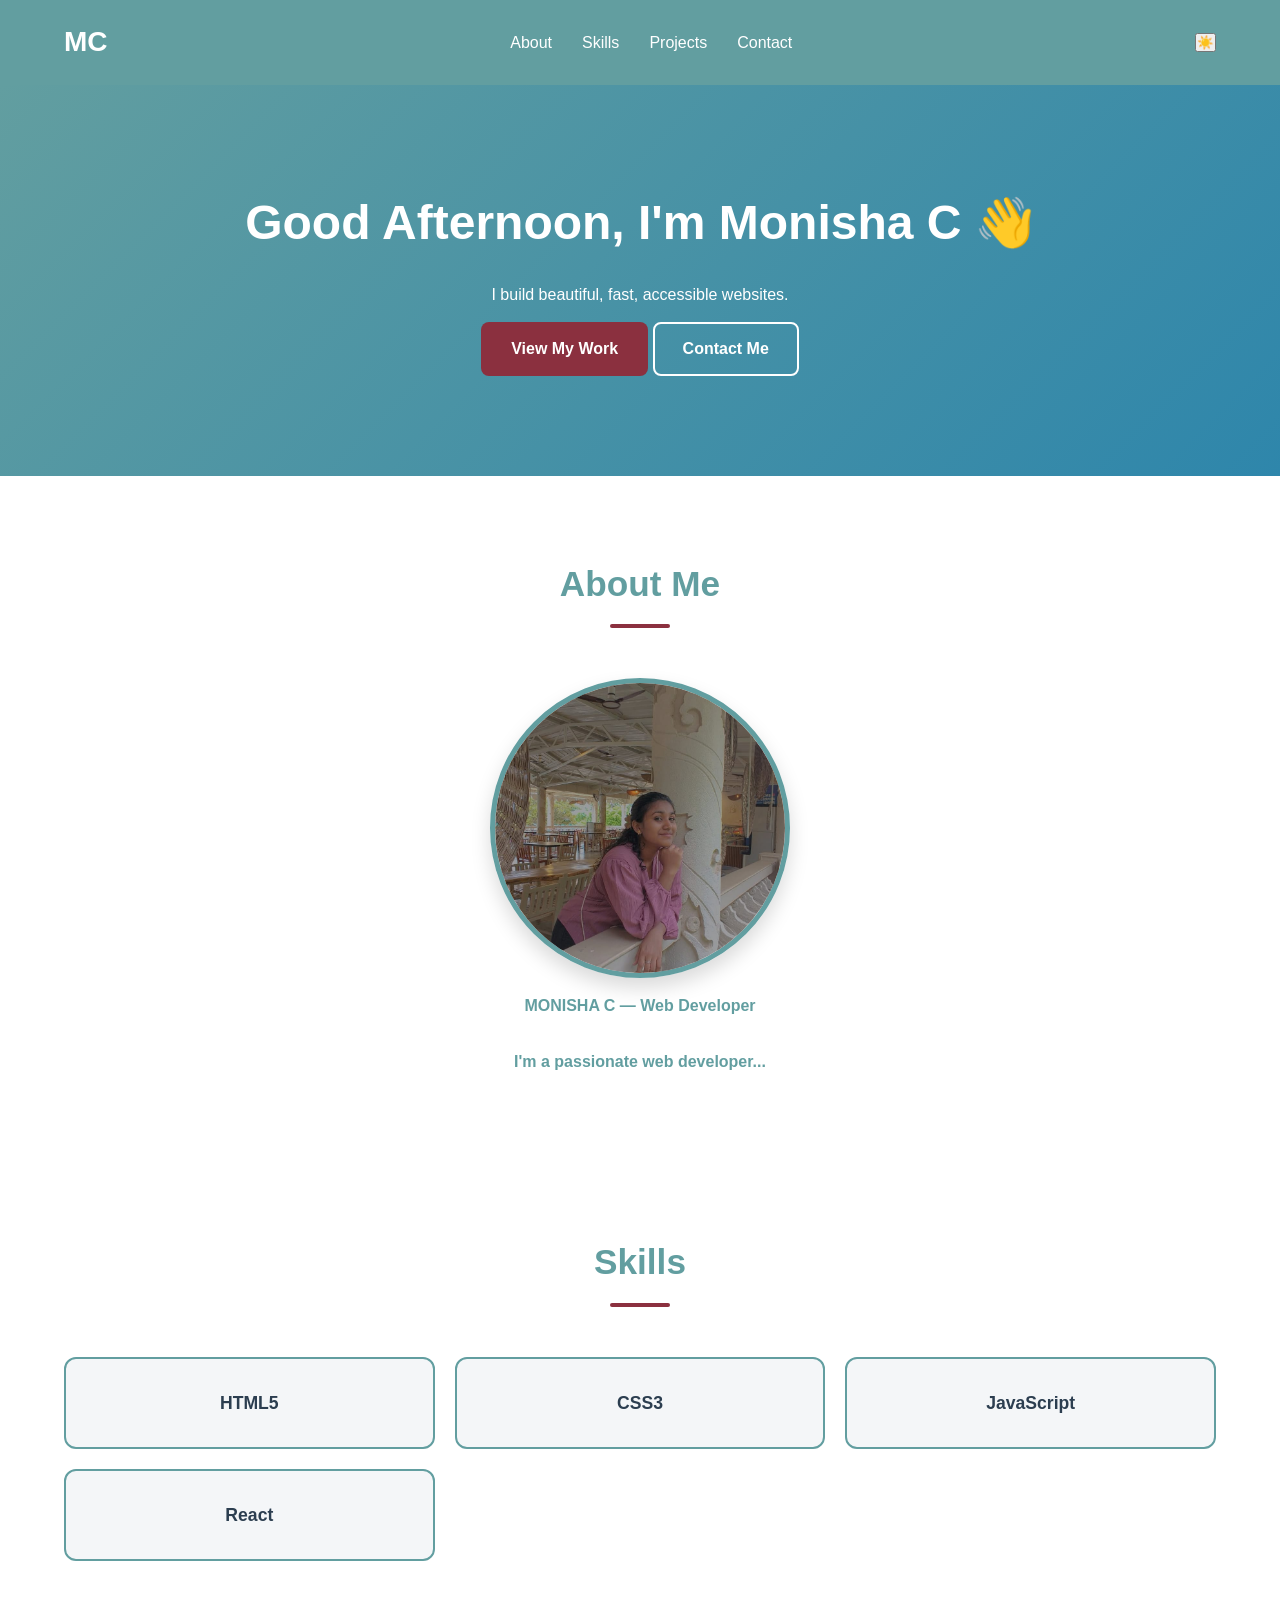
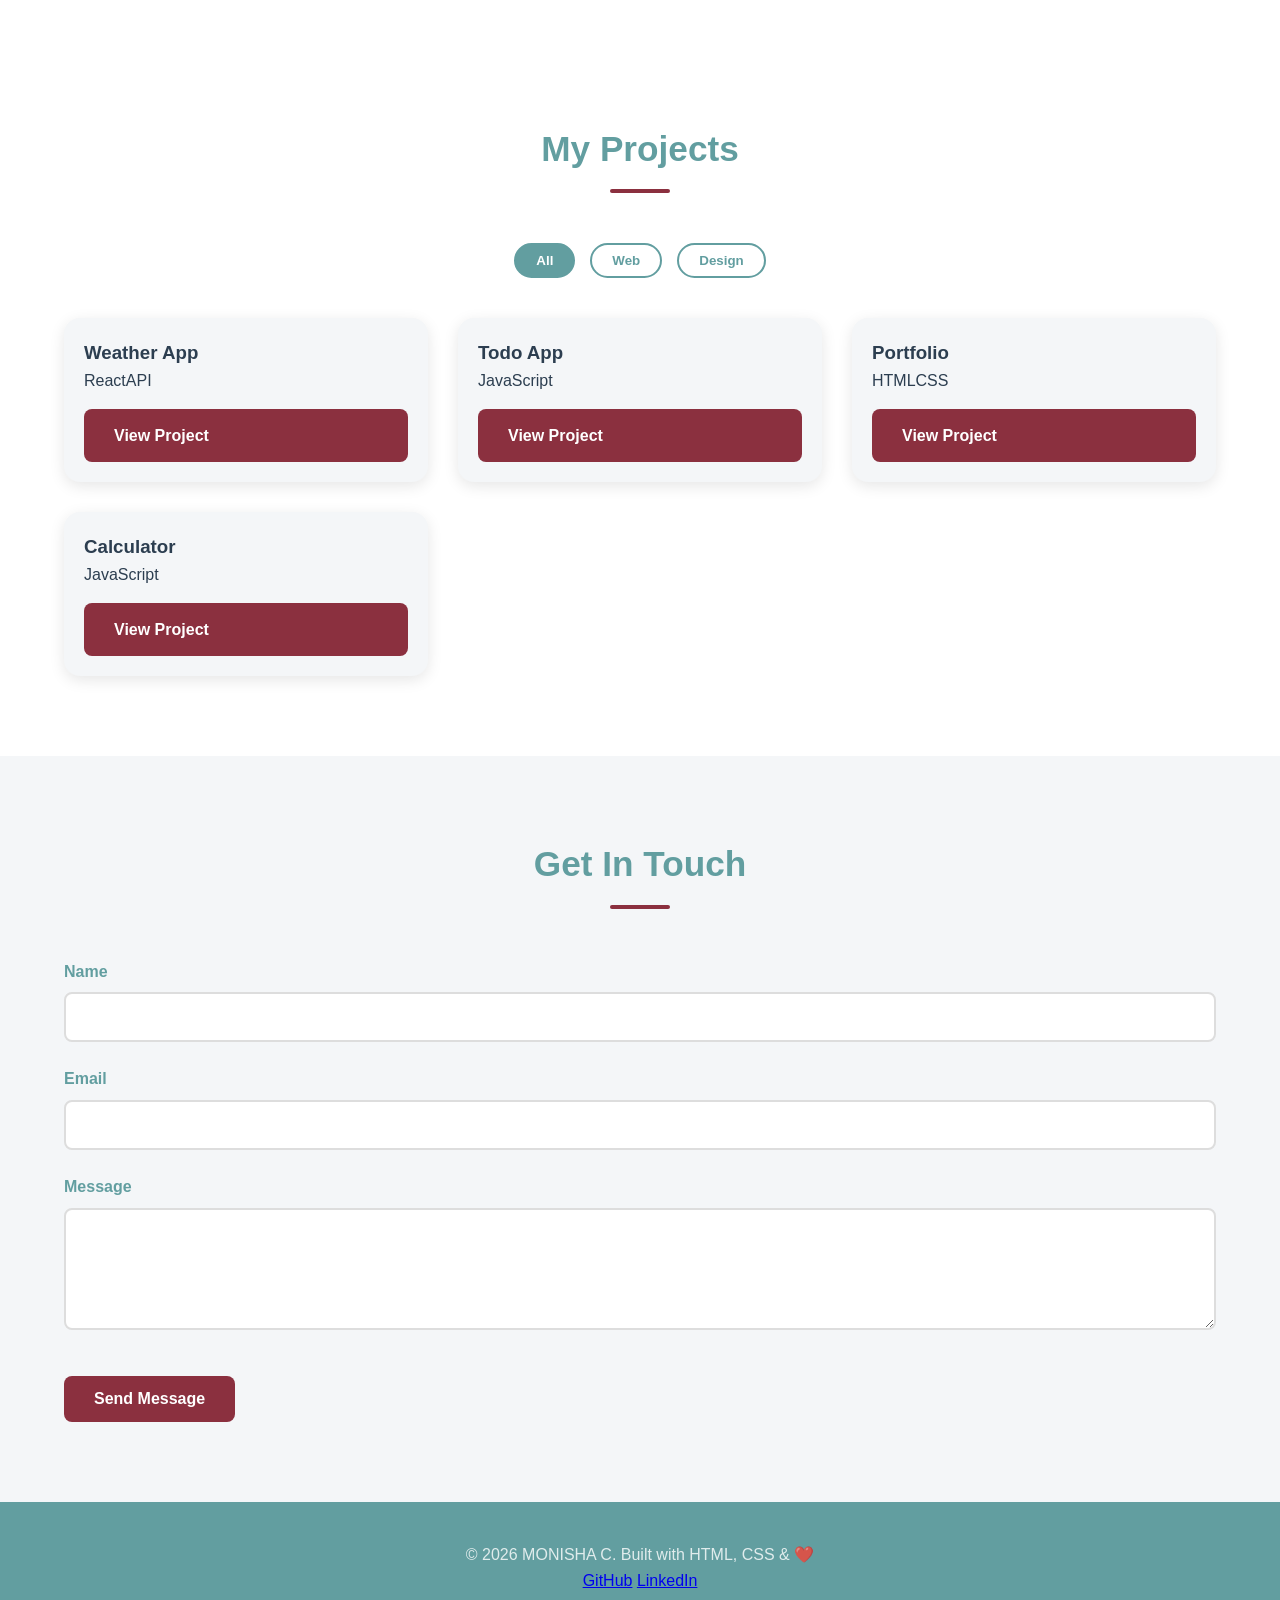
<file: index.html>
<!DOCTYPE html>
<html lang="en">
<head>
    <meta charset="UTF-8">
    <meta name="viewport" content="width=device-width, initial-scale=1.0">
    <title>MONISHA C | Web Developer</title>
    <meta name="description" content="Portfolio of MONISHA C, web developer">
    <meta property="og:title" content="MONISHA C | Web Developer">
    <meta property="og:image" content="preview.jpg">
    <link rel="icon" href="pictures/favicon.png">
    <link rel="stylesheet" href="styles.css">  <!-- Ready for Day 5! -->
</head>
<body>
 
    <!-- HEADER + NAVIGATION -->
    <header class="site-header">
        <nav class="navbar">
            <div class="logo">MC</div>
            <ul class="nav-links">
                <li><a href="#about">About</a></li>
                <li><a href="#skills">Skills</a></li>
                <li><a href="#projects">Projects</a></li>
                <li><a href="#contact">Contact</a></li>
            </ul>
                            <!-- FOR DARK MODE -->
            <button class="theme-toggle" aria-label="Toggle Dark Mode" title="Toggle Dark Mode">
                🌙
            </button>
            <!-- Mobile Menu -->
                <button
                    class="menu-toggle"
                    aria-label="Toggle Navigation"
                    aria-expanded="false">
                    ☰
                </button>
        </nav>
    </header>
 
    <!-- MAIN CONTENT -->
    <main>
 
        <!-- HERO SECTION -->
        <section class="hero-section">
            <h1>Hi, I'm <span class="highlight">MONISHA C</span> 👋</h1>
             <p class="tagline">I build beautiful, fast, accessible websites.</p>
            <div class="hero-buttons">
                <a href="#projects" class="btn btn-primary">View My Work</a>
                <a href="#contact" class="btn btn-secondary">Contact Me</a>
            </div>
        </section>
 
        <!-- ABOUT SECTION -->
        <section id="about" class="about-section">
            <h2>About Me</h2>
            <div class="about-content">
                <figure class="profile-figure">
                    <img src="pictures/profile.jpeg" alt="MONISHA C profile photo" width="300">
                    <figcaption>MONISHA C — Web Developer</figcaption>
                </figure>
                <div class="about-text">
                    <p>I'm a passionate web developer...</p>
                </div>
            </div>
        </section>
 
        <!-- SKILLS SECTION -->
        <section id="skills" class="skills-section">
            <h2>Skills</h2>
            <div class="skills-grid">
                <div class="skill-item" data-level="90">HTML5</div>
                <div class="skill-item" data-level="80">CSS3</div>
                <div class="skill-item" data-level="75">JavaScript</div>
                <div class="skill-item" data-level="65">React</div>
            </div>
        </section>
 
        <!-- PROJECTS SECTION -->
        <section id="projects" class="projects-section">
            <h2>My Projects</h2>
            <div class= "project-filters">
                <!--The data-filter attribute is what our JS will read-->
                <button class="filter-btn active " data-filter="all">All</button>
                <button class="filter-btn " data-filter="web">Web</button>
                <button class="filter-btn " data-filter="design">Design</button>
            </div>
            <div class="projects-grid">
                <article class="project-card" data-category="web">
                    <img src="./pictures/weather.jpg" alt="Weather App screenshot">
                    <div class="project-card-body">
                        <h3>Weather App</h3>
                    <p>Real-time weather dashboard using OpenWeather API</p>
                    <div class="project-tags">
                        <span class="tag">React</span>
                        <span class="tag">API</span>
                    </div>
                    <a href="#" class="btn btn-primary">Live Demo</a>
                    <a href="#" class="btn btn-primary">GitHub</a>
                    </div>
                </article>      
                <article class="project-card" data-category="web">
                    <img src="./pictures/todo_app.jpg" alt="Todo App screenshot">
                    <div class="project-card-body">
                        <h3>Todo App</h3>
                    <p>Simple and efficient todo list application</p>
                    <div class="project-tags">
                        <span class="tag">JavaScript</span>
                        <span class="tag">API</span>
                    </div>
                    <a href="#" class="btn btn-primary">Live Demo</a>
                    <a href="#" class="btn btn-primary">GitHub</a>
                    </div>
                </article> 
                <article class="project-card" data-category="web">
                    <img src="./pictures/portfolio.png" alt="Portfolio screenshot">
                    <div class="project-card-body">
                        <h3>Portfolio</h3>
                    <p>Personal portfolio website showcasing projects and skills</p>
                    <div class="project-tags">
                        <span class="tag">HTML</span>
                        <span class="tag">CSS</span>
                    </div>
                     <a href="#" class="btn btn-primary">Live Demo</a>
                    <a href="#" class="btn btn-primary">GitHub</a>
                    </div>
                </article> 
                <article class="project-card" data-category="web">
                    <img src="./pictures/calcii.png" alt="Calculator screenshot">
                    <div class="project-card-body">
                        <h3>Calculator</h3>
                    <p>Simple and efficient calculator application</p>
                    <div class="project-tags">
                        <span class="tag">JavaScript</span>
                        <span class="tag">API</span>
                    </div>
                     <a href="#" class="btn btn-primary">Live Demo</a>
                    <a href="#" class="btn btn-primary">GitHub</a>
                    </div>
                </article>           
            </div>
        </section>
 
        <!-- CONTACT SECTION -->
        <section id="contact" class="contact-section">
            <h2>Get In Touch</h2>
            <form id="contact-form" action="#" method="POST" novalidate>
                <div class="form-group">
                    <label for="name">Name</label>
                    <input type="text" id="name" name="name" required>
                </div>
                <div class="form-group">
                    <label for="email">Email</label>
                    <input type="email" id="email" name="email" required>
                </div>
                <div class="form-group">
                    <label for="message">Message</label>
                    <textarea id="message" name="message" rows="5" required></textarea>
                </div>
                <button type="submit" class="btn btn-primary">Send Message</button>
            </form>
        </section>
 
    </main>
 
    <!-- FOOTER -->
  <footer class="site-footer">
    <p>
        &copy; <span class="footer-year">2007</span> MONISHA C.
        Built with HTML, CSS & ❤️
    </p>

    <nav aria-label="Social links">
        <a href="https://github.com/monishaachar11/Portfolio_Website_MONISHA" target="_blank">GitHub</a>
        <a href="https://www.linkedin.com/in/monisha-achar-c-6a63623b0/" target="_blank">LinkedIn</a>
    </nav>
 </footer>

 
<!-- JavaScript will go here from Day 8! -->
    <script src="script.js"></script>
</body>
</html>
</file>
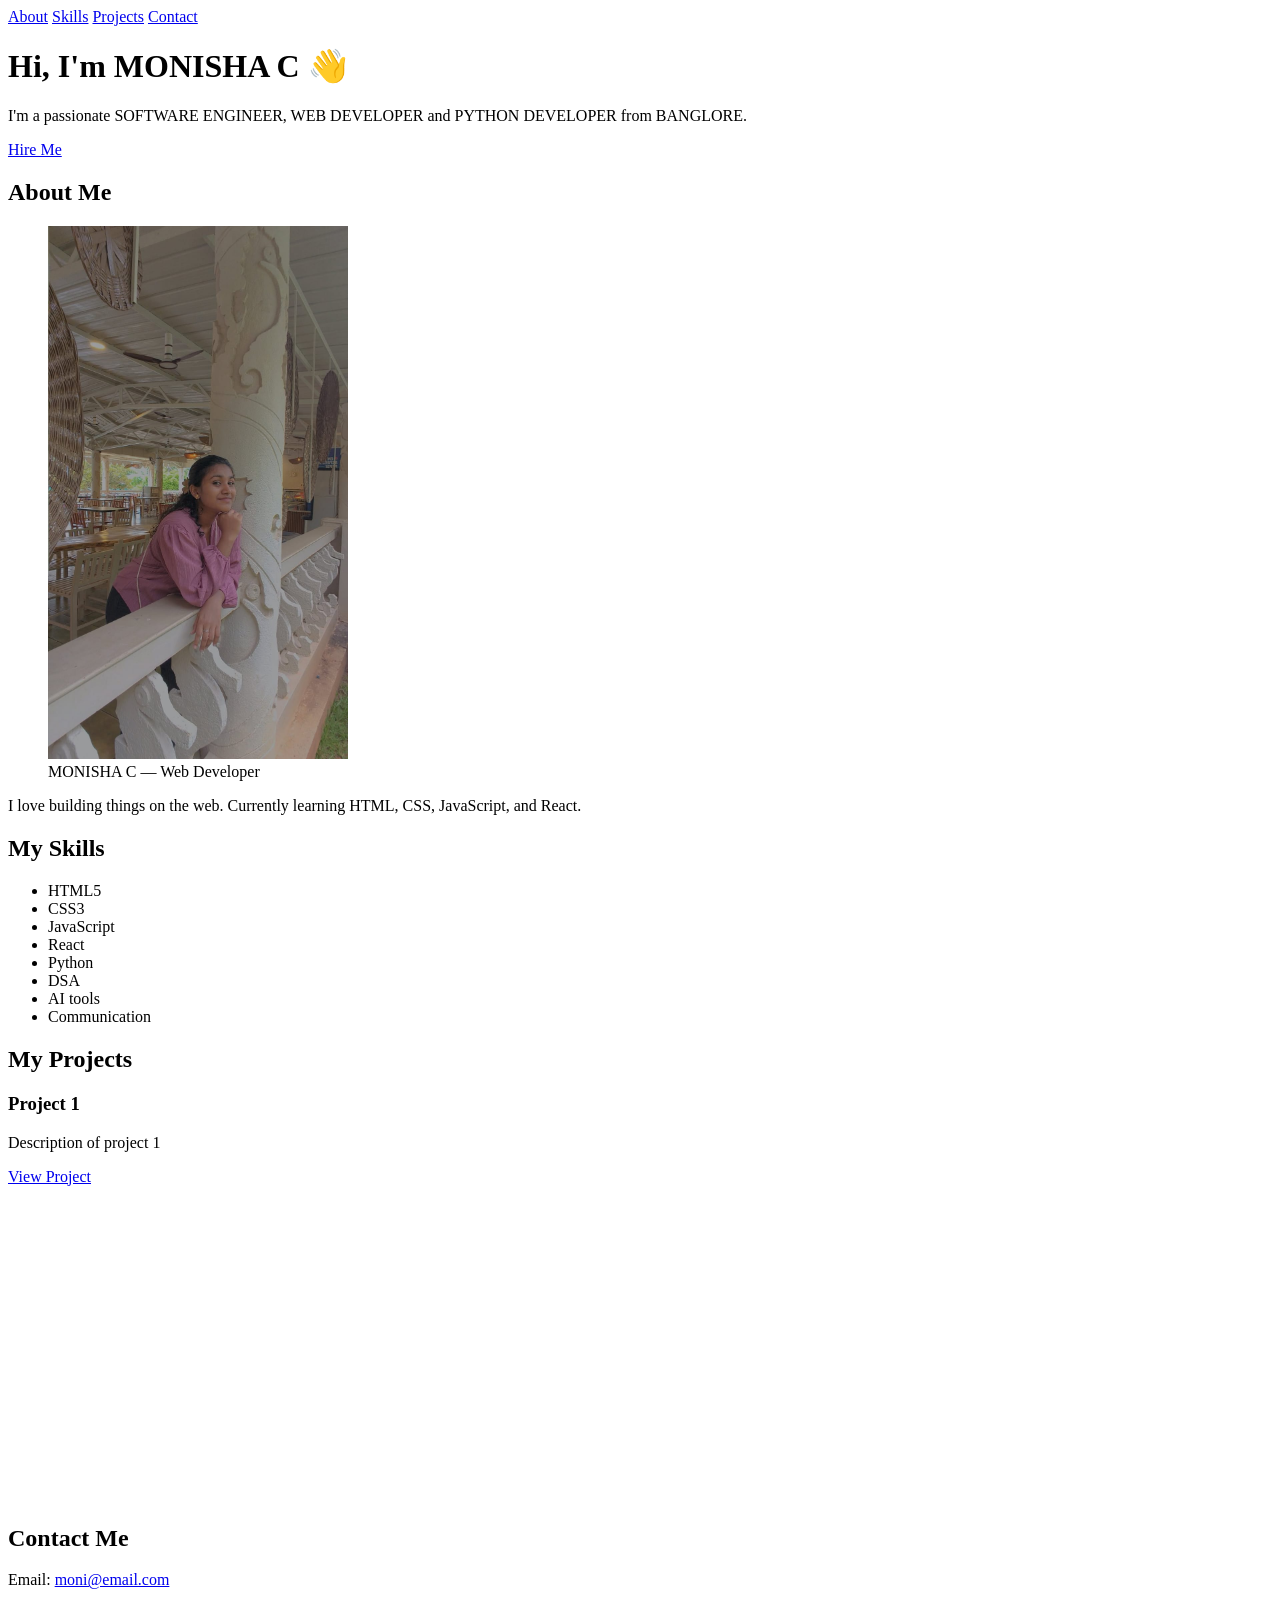
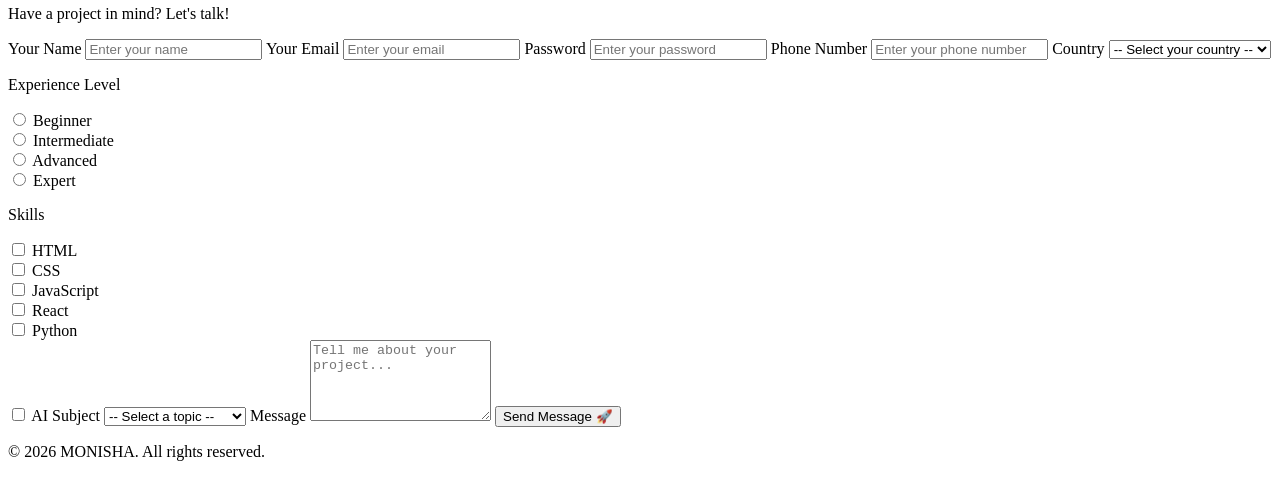
<file: index1.html>
<!DOCTYPE html>
<html lang="en">
<head>
    <!-- SEO Meta Tags -->
    <meta name="description" content="Full stack developer specializing in React, Node.js, and modern web technologies. Available for freelance projects and collaborations.">
    <meta name="keywords" content="Monisha C, Portfolio, Web Developer, React, Node.js, JavaScript, HTML, CSS, Freelance Developer">
    <meta name="author" content="Monisha C">
    <title>My Portfolio | Monisha C</title>
    <!-- Open Graph Meta Tags for Social Media Sharing -->
    <meta property="og:title" content="My Portfolio | Monisha C">
    <meta property="og:description" content="Full stack developer specializing in React, Node.js, and modern web technologies. Available for freelance projects and collaborations.">
    <meta property="og:image" content="pictures/profile.jpeg">
    <meta property="og:url" content="[Your Portfolio URL]">
    <meta property="og:type" content="website">
    <!-- Twitter Card Meta Tags -->
    <meta name="twitter:card" content="summary_large_image">
    <meta name="twitter:title" content="My Portfolio | Monisha C">
    <meta name="twitter:description" content="Full stack developer specializing in React, Node.js, and modern web technologies. Available for freelance projects and collaborations.">
    <meta name="twitter:image" content="pictures/profile.jpeg">
    <!--Favicon-->
    <link rel="icon" type="image/png" href="pictures/favicon.png" alt="Favicon">
</head>
<body>
 
  


    <!-- NAVIGATION -->
    <nav>
        <a href="#about">About</a>
        <a href="#skills">Skills</a>
        <a href="#projects">Projects</a>
        <a href="#contact">Contact</a>
    </nav>
 
    <!-- HERO SECTION -->
    <header>
        <h1>Hi, I'm MONISHA C 👋</h1>
        <p>I'm a passionate SOFTWARE ENGINEER, WEB DEVELOPER and PYTHON DEVELOPER
             from BANGLORE.</p>
        <a href="#contact">Hire Me</a>
    </header>
 
    <!-- ABOUT SECTION -->
    <section id="about">
        <h2>About Me</h2>
        <figure class="profile-figure">
                    <img src="pictures/profile.jpeg" alt="MONISHA C profile photo" width="300">
                    <figcaption>MONISHA C — Web Developer</figcaption>
                </figure>
        <p>I love building things on the web. Currently learning HTML, CSS,
           JavaScript, and React.</p>
    </section>
 
    <!-- SKILLS SECTION -->
    <section id="skills">
        <h2>My Skills</h2>
        <ul>
            <li>HTML5</li>
            <li>CSS3</li>
            <li>JavaScript</li>
            <li>React</li>
            <li>Python</li>
            <li>DSA</li>
            <li>AI tools</li>
            <li>Communication</li>
        </ul>
    </section>
 
    <!-- PROJECTS SECTION -->
    <section id="projects">
        <h2>My Projects</h2>
        <div class="project-card">
            <h3>Project 1</h3>
            <p>Description of project 1</p>
            <a href="#">View Project</a>
        </div>
        <iframe width="560" height="315" src="https://www.youtube.com/embed/HcOc7P5BMi4?si=yU2uW0ZA96tqV9Aa" title="YouTube video player" frameborder="0" allow="accelerometer; autoplay; clipboard-write; encrypted-media; gyroscope; picture-in-picture; web-share" referrerpolicy="strict-origin-when-cross-origin" allowfullscreen></iframe>
    </section>
 
    <!-- CONTACT SECTION -->
    <section id="contact">
        <h2>Contact Me</h2>
        <p>Email: <a href="mailto:moni@email.com">moni@email.com</a></p>
        <p>Have a project in mind? Let's talk!</p>
 
        <form action="#" method="POST">
            <label for="name">Your Name</label>
            <input type="text" id="name" name="name" placeholder="Enter your name" required>
 
            <label for="email">Your Email</label>
            <input type="email" id="email" name="email" placeholder="Enter your email" required>

            <label for="password">Password</label>
            <input type="password" id="password" name="password" placeholder="Enter your password" minlength="8" required>

            <label for="phone">Phone Number</label>
            <input type="tel" id="phone" name="phone" placeholder="Enter your phone number" required>

            <label for="country">Country</label>
            <select id="country" name="country" required>
                <option value="">-- Select your country --</option>
                <option value="india">India</option>
                <option value="usa">United States</option>
                <option value="uk">United Kingdom</option>
                <option value="canada">Canada</option>
                <option value="australia">Australia</option>
            </select>

            <p>Experience Level</p>
            <input type="radio" id="beginner" name="experience" value="beginner">
            <label for="beginner">Beginner</label><br>
            <input type="radio" id="intermediate" name="experience" value="intermediate">
            <label for="intermediate">Intermediate</label><br>
            <input type="radio" id="advanced" name="experience" value="advanced">
            <label for="advanced">Advanced</label><br>
            <input type="radio" id="expert" name="experience" value="expert">
            <label for="expert">Expert</label>

            <p>Skills</p>
            <input type="checkbox" id="html" name="skills" value="HTML">
            <label for="html">HTML</label><br>
            <input type="checkbox" id="css" name="skills" value="CSS">
            <label for="css">CSS</label><br>
            <input type="checkbox" id="javascript" name="skills" value="JavaScript">
            <label for="javascript">JavaScript</label><br>
            <input type="checkbox" id="react" name="skills" value="React">
            <label for="react">React</label><br>
            <input type="checkbox" id="python" name="skills" value="Python">
            <label for="python">Python</label><br>
            <input type="checkbox" id="ai" name="skills" value="AI">
            <label for="ai">AI</label>

            <label for="subject">Subject</label>
            <select id="subject" name="subject">
                <option value="">-- Select a topic --</option>
                <option value="hire">I want to hire you</option>
                <option value="collab">I want to collaborate</option>
                <option value="other">Other</option>
            </select>
 
            <label for="message">Message</label>
            <textarea id="message" name="message" rows="5" placeholder="Tell me about your project..." required></textarea>
 
            <button type="submit">Send Message 🚀</button>
        </form>
    </section>

    <!-- FOOTER -->
    <footer>
        <p>&copy; 2026 MONISHA. All rights reserved.</p>
    </footer>
 
</body>
</html>
</file>
<file: styles.css>
/* styles.css - Start styling your potfolio website here */
/* === RESET & BASE === */
*{
    margin: 0;
    padding: 0;
    box-sizing: border-box;
}
/* CSS Custom Properties (variables) - DRY Principle */
:root {
    --primary: #629ea0;
    --accent: #8b303f;
    --text: #2C3E50;
    --light: #F4F6F8;
    --white: #FFFFFF;
    --font-main: 'Segoe UI', Tahoma, Geneva, Verdana, sans-serif;
 
}
body {
    font-family: var(--font-main);
    color: var(--text);
    line-height: 1.6;
    background-color: var(--white);
}
/* NAVIGATION */
.site-header{
    position: sticky;
    top: 0;
    z-index: 1000;
    background: var(--primary);
    transition: background 0.3s ease, box-shadow 0.3s ease; /*Day 9*/
}
.navbar {
    display: flex;
    justify-content: space-between;
    align-items: center;
    padding: 20px 5%;
   
}
.logo{
    font-size: 28px;
    font-weight: bold;
    color: var(--white);
}
.nav-links {
    list-style: none;
    display: flex;
    gap: 30px;
}
.nav-links a {
    color: var(--white);
    text-decoration: none;
    font-weight: 500;
    transition: color 0.3s;
}
.nav-links a:hover {
    color: var(--accent);
 
}
.nav-links a.active{
    color: var(--accent);
    font-weight: bold;
    border-bottom: 2px solid var(--accent);
}

/* === BUTTON STYLES === */
.btn{
    display: inline-block;
    padding: 12px 28px;
    border-radius: 8px;
    text-decoration: none;
    font-weight: 600;
    font-size: 1rem;
    cursor: pointer;
    border: 2px solid transparent;
    transition: all 0.3s ease;
    margin-top: 15px;
     
}
.btn-primary{
    background: var(--accent);
    color: var(--white);
   
}
.btn-primary:hover{
    background: transparent;
    color: var(--accent);
    border-color: var(--accent);
}
.btn-secondary{
    background: transparent;
    color: var(--white);
    border-color: var(--white);
}
.btn-secondary:hover{
    background: var(--white);
    color: var(--primary);
}
.project-filters{
    display: flex;
    justify-content: center;
    gap: 15px;
    margin-bottom: 30px;
}
.filter-btn{
    padding: 8px 20px;
    background: transparent;
    border: 2px solid var(--primary);
    color: var(--primary);
    border-radius: 25px;
    cursor: pointer;
    font-weight: 600;
    transition: all 0.3s ease;
}
.filter-btn:hover,
.filter-btn.active{
    background: var(--primary);
    color: var(--white);
 
}
 
 /* === SECTION STYLES === */
section{
    padding: 80px 5%;
}
section h2{
    text-align: center;
    font-size: 2.2rem;
    margin-bottom: 50px;
    color: var(--primary);
}
 
section h2::after{
    content: '';
    display: block;
    width: 60px;
    height: 4px;
    background: var(--accent);
    margin: 12px auto 0;
    border-radius: 2px;
}
 
 
/* SKILLS SECTION */
.skills-grid{
    display:grid;
    grid-template-columns: repeat(auto-fill,minmax(300px,1fr));
    gap: 20px;
    margin-top: 40px;
    justify-items: space-between;
}
.skill-item{
    background: var(--light);
    border: 2px solid var(--primary);
    border-radius: 12px;
    padding: 30px 20px;
    text-align: center;
    font-weight: bold;
    font-size: 1.1rem;
    transition: transform 0.3s, box-shadow 0.3s;
}
.skill-item:hover{
    transform: translateY(-5px);
    box-shadow: 0 10px 30px rgba(0,0,0,0.15);
}
/* PROJECTS SECTION */
.projects-grid{
    display:grid;
    grid-template-columns: repeat(auto-fill,minmax(300px,1fr));
    gap: 30px;
    margin-top: 40px;
}
.project-card{
    background: var(--light);
    border-radius: 16px;
    overflow: hidden;
    box-shadow: 0 4px 15px rgba(0,0,0,0.1);
    transition: transform 0.3s, box-shadow 0.3s;
    display: flex;
    flex-direction: column;
}
.project-card:hover{
    transform: translateY(-8px);
    box-shadow: 0 15px 40px rgba(0,0,0,0.2);
}
.project-card img{
    width: 100%;
    height:200px;
    object-fit: cover;
    display: block;
}
.project-card-body{
  padding: 20px;
  flex: 1;
  display: flex;
  flex-direction: column;
}
 
/* === ABOUT SECTION === */
.about-content{
    display: flex;
    flex-direction: column;
    align-items: center;
    justify-content: center;
    gap:30px;
    max-width: 1000px;
    margin: 0 auto;
    text-align: center;
}
.profile-figure{
    display: flex;
    flex-direction: column;
    align-items: center;
    text-align: center;
   
}
.profile-figure img{
   aspect-ratio: 1/1;
    object-fit: cover;
    border-radius: 50%;
    border: 5px solid var(--primary);
    box-shadow: 0 10px 20px rgba(0,0,0,0.15);
    transition: transform 0.3s ease;
}
 
.profile-figure img:hover{
    transform: scale(1.05); /* Slight zoom effect on hover */
}
figcaption{
    margin-top: 15px;
    font-weight: bold;
    color: var(--primary);
}
 
.about-text{
    max-width: 700px;
    text-align: center;
    font-weight: bold;
    color: var(--primary);
   
}

/* HERO SECTION */
.hero-section {
    text-align: center;
    background: linear-gradient(135deg, var(--primary), #2E86AB);
    color: var(--white);
    padding: 100px 5%;
}
.hero-section h1 {
    font-size: 3rem;
    margin-bottom: 20px;
 
}

/* === CONTACT FORM === */
.contact-section{
    background: var(--light);
}
 
.form-group{
    margin-bottom: 24px;
}
 
.form-group label{
    display: block;
    margin-bottom: 8px;
    font-weight: 600;
    color: var(--primary);
}
 
.form-group input,
.form-group textarea,
.form-select{
    width: 100%;
    padding: 14px 16px;
    border: 2px solid #DDD;
    border-radius: 8px;
    font-size: 1rem;
    transition: border-color 0.3s;
}
.form-group input:focus,
.form-group textarea:focus,
.form-group .form-select:focus{
    border-color: var(--primary);
    outline: none;
    box-shadow: 0 0 0 3px rgba(27, 79, 114, 0.2);
}
 
/* === FOOTER === */
.site-footer{
    background: var(--primary);
    color: rgba(255, 255, 255, 0.8);
    text-align: center;
    padding: 40px 5%;
}
 
/* === RESPONSIVE === */
@media (max-width: 768px){
    .nav-links{ display: none;}
    .menu-toggle {display: block;}
    .hero-section h1 {font-size: 2rem;}
    .projects-grid {grid-template-columns: 1fr;}
}
/* CSS ADDED FOR MENU TOGGLE */
/* === MOBILE NAVIGATION ==== */
.menu-toggle{
    display: none;
    background: none;
    border: none;
    color: #fff;
    font-size: 30px;
    cursor: pointer;
 
}
@media (max-width:768px){
    .menu-toggle{
        display:block;
    }
    .nav-links{
        display:none;
        position:absolute;
        top:70px;
        left:0;
        width:100%;
        background:#1B4F72;
        flex-direction:column;
        text-align:center;
        padding:20px 0;
        gap:20px;
    }
.nav-links.open{
        display:flex;
 
    }
}
.site-header.scrolled{
    box-shadow: 0 2px 20px rgba(0, 0, 0, 0.2);
}
 
/* === ANIMATIONS === */
@keyframes fadeInUp{
    from { opacity: 0; transform: translateY(30px); }
    to { opacity: 1; transform: translateY(0); }
}
.hero-section h1{
    animation: fadeInUp 0.8s ease 0.2s both;
}
.tagline{
    animation: fadeInUp 0.8s ease 0.4s both;
}
.hero-buttons{
    animation: fadeInUp 0.8s ease 0.6s both;
}
 
 /* FOR DARK MODE CSS CODE */
/* ========================================
   DARK MODE
======================================== */
 
 
/* Smooth Transition */
body,
.site-header,
.hero-section,
.skill-item,
.project-card,
.contact-section,
.site-footer,
input,
textarea,
.btn,
a {
    transition: all 0.5s ease;
}
 
 
/* Body */
body[data-theme="dark"] {
    background: #121212;
    color: #f5f5f5;
}
 
 
/* Header */
body[data-theme="dark"] .site-header,
body[data-theme="dark"] .navbar {
    background: #1a1a1a;
}
 
 
/* Navigation Links */
body[data-theme="dark"] .nav-links a {
    color: #ffffff;
}
 
 
body[data-theme="dark"] .nav-links a:hover,
body[data-theme="dark"] .nav-links a.active {
    color: #F18F01;
}
 
 
/* Logo */
body[data-theme="dark"] .logo {
    color: #ffffff;
}
 
 
/* Hero */
body[data-theme="dark"] .hero-section {
    background: linear-gradient(135deg, #111827, #1f2937);
}
 
 
/* Highlight */
body[data-theme="dark"] .highlight {
    color: #F18F01;
}
 
 
/* About */
body[data-theme="dark"] .about-section {
    background: #121212;
    color: #f5f5f5;
}
 
 
/* Skills */
body[data-theme="dark"] .skills-section {
    background: #181818;
}
 
 
body[data-theme="dark"] .skill-item {
    background: #242424;
    color: #ffffff;
    border-color: #F18F01;
}
 
 
/* Projects */
body[data-theme="dark"] .projects-section {
    background: #121212;
}
 
 
body[data-theme="dark"] .project-card {
    background: #242424;
    color: #ffffff;
    box-shadow: 0 5px 20px rgba(255,255,255,0.08);
}
 
 
body[data-theme="dark"] .project-card h3,
body[data-theme="dark"] .project-card p {
    color: #ffffff;
}
 
 
/* Tags */
body[data-theme="dark"] .tag {
    background: #F18F01;
    color: #ffffff;
}
 
 
/* Contact */
body[data-theme="dark"] .contact-section {
    background: #181818;
}
 
 
/* Form */
body[data-theme="dark"] input,
body[data-theme="dark"] textarea {
    background: #2b2b2b;
    color: #ffffff;
    border: 1px solid #555;
}
 
 
body[data-theme="dark"] input::placeholder,
body[data-theme="dark"] textarea::placeholder {
    color: #bdbdbd;
}
 
 
body[data-theme="dark"] label {
    color: #ffffff;
}
 
 
/* Buttons */
body[data-theme="dark"] .btn-primary {
    background: #F18F01;
    color: #ffffff;
}
 
 
body[data-theme="dark"] .btn-secondary {
    border-color: #ffffff;
    color: #ffffff;
}
 
 
body[data-theme="dark"] .btn-secondary:hover {
    background: #ffffff;
    color: #121212;
}
 
 
/* Footer */
body[data-theme="dark"] .site-footer {
    background: #1a1a1a;
    color: #cccccc;
}
 
 
body[data-theme="dark"] .site-footer a {
    color: #ffffff;
}
 
 
body[data-theme="dark"] .site-footer a:hover {
    color: #F18F01;
}
 
 
/* Theme Button */
body[data-theme="dark"] .theme-toggle {
    background: #333333;
    color: #ffffff;
    border: 1px solid #666666;
}
 
.form-group input.error,
.form-group textarea.error {
    border: 2px solid red;
}
</file>
